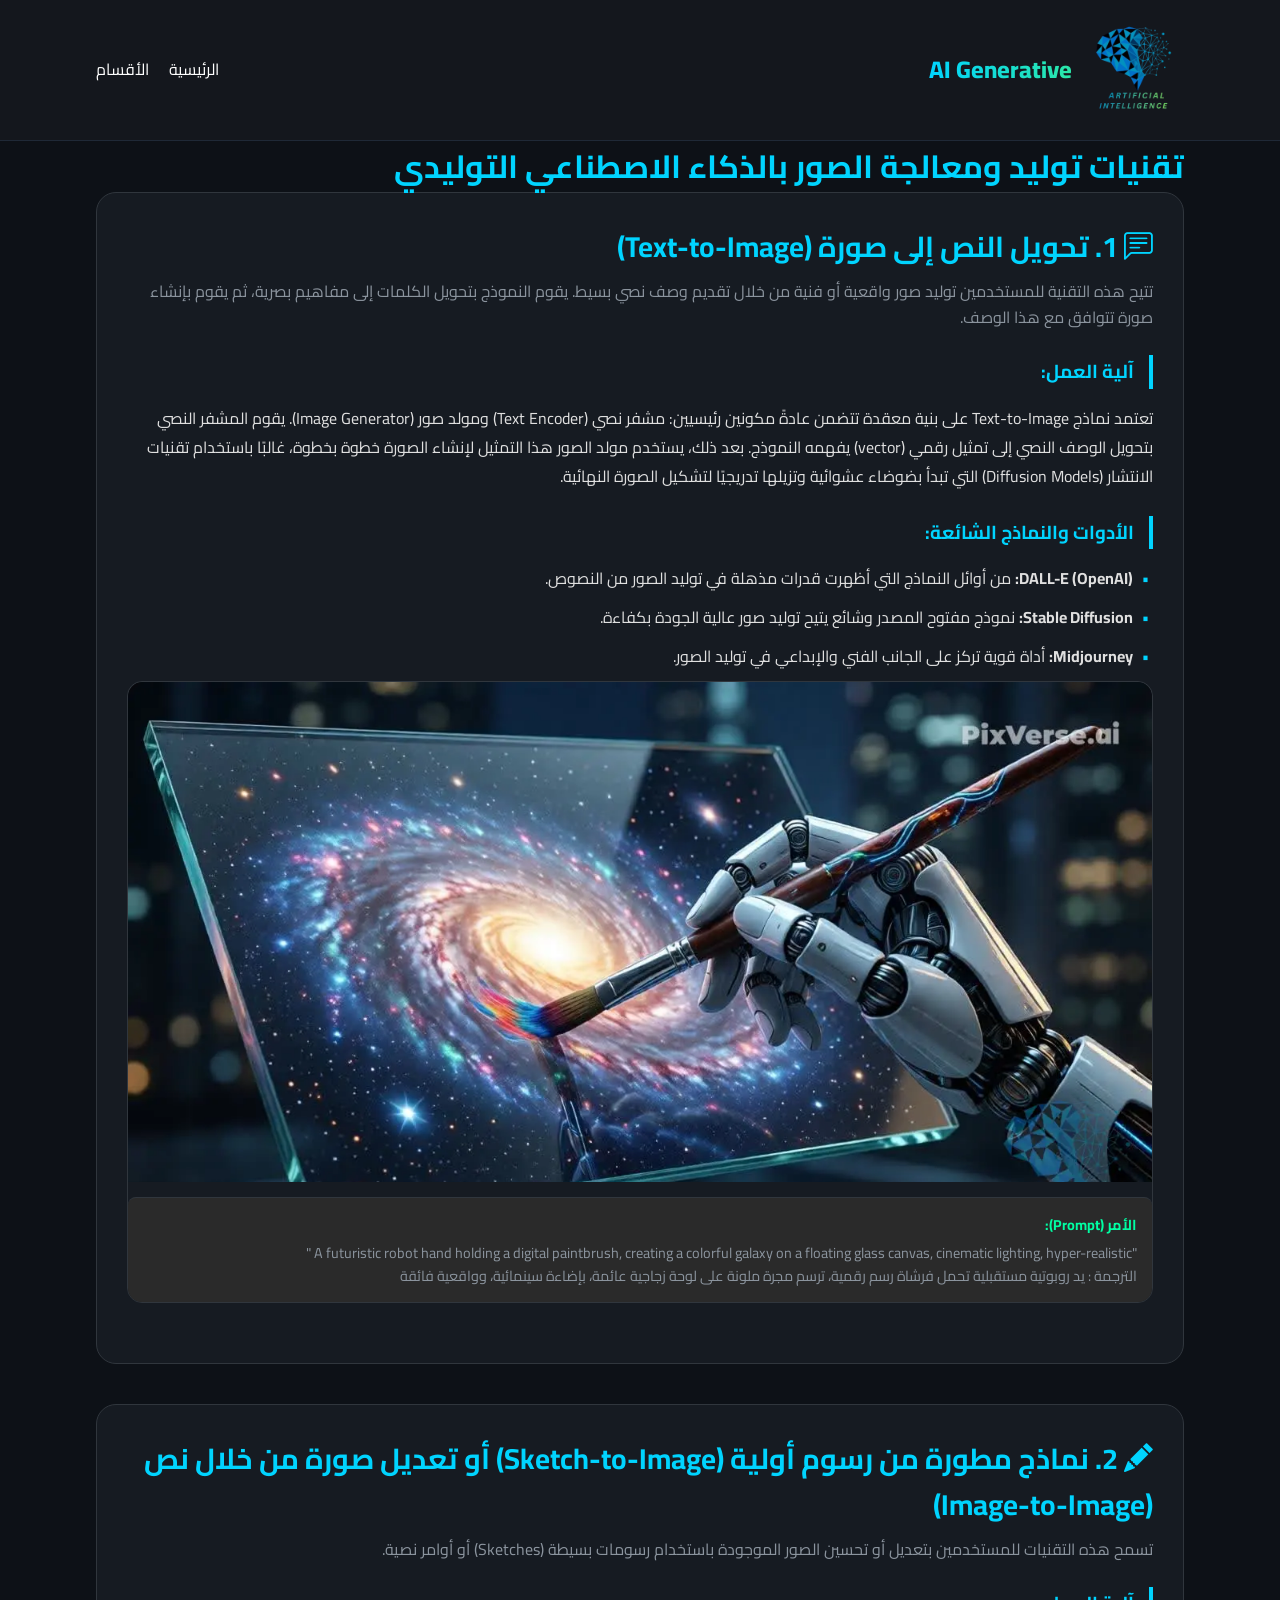
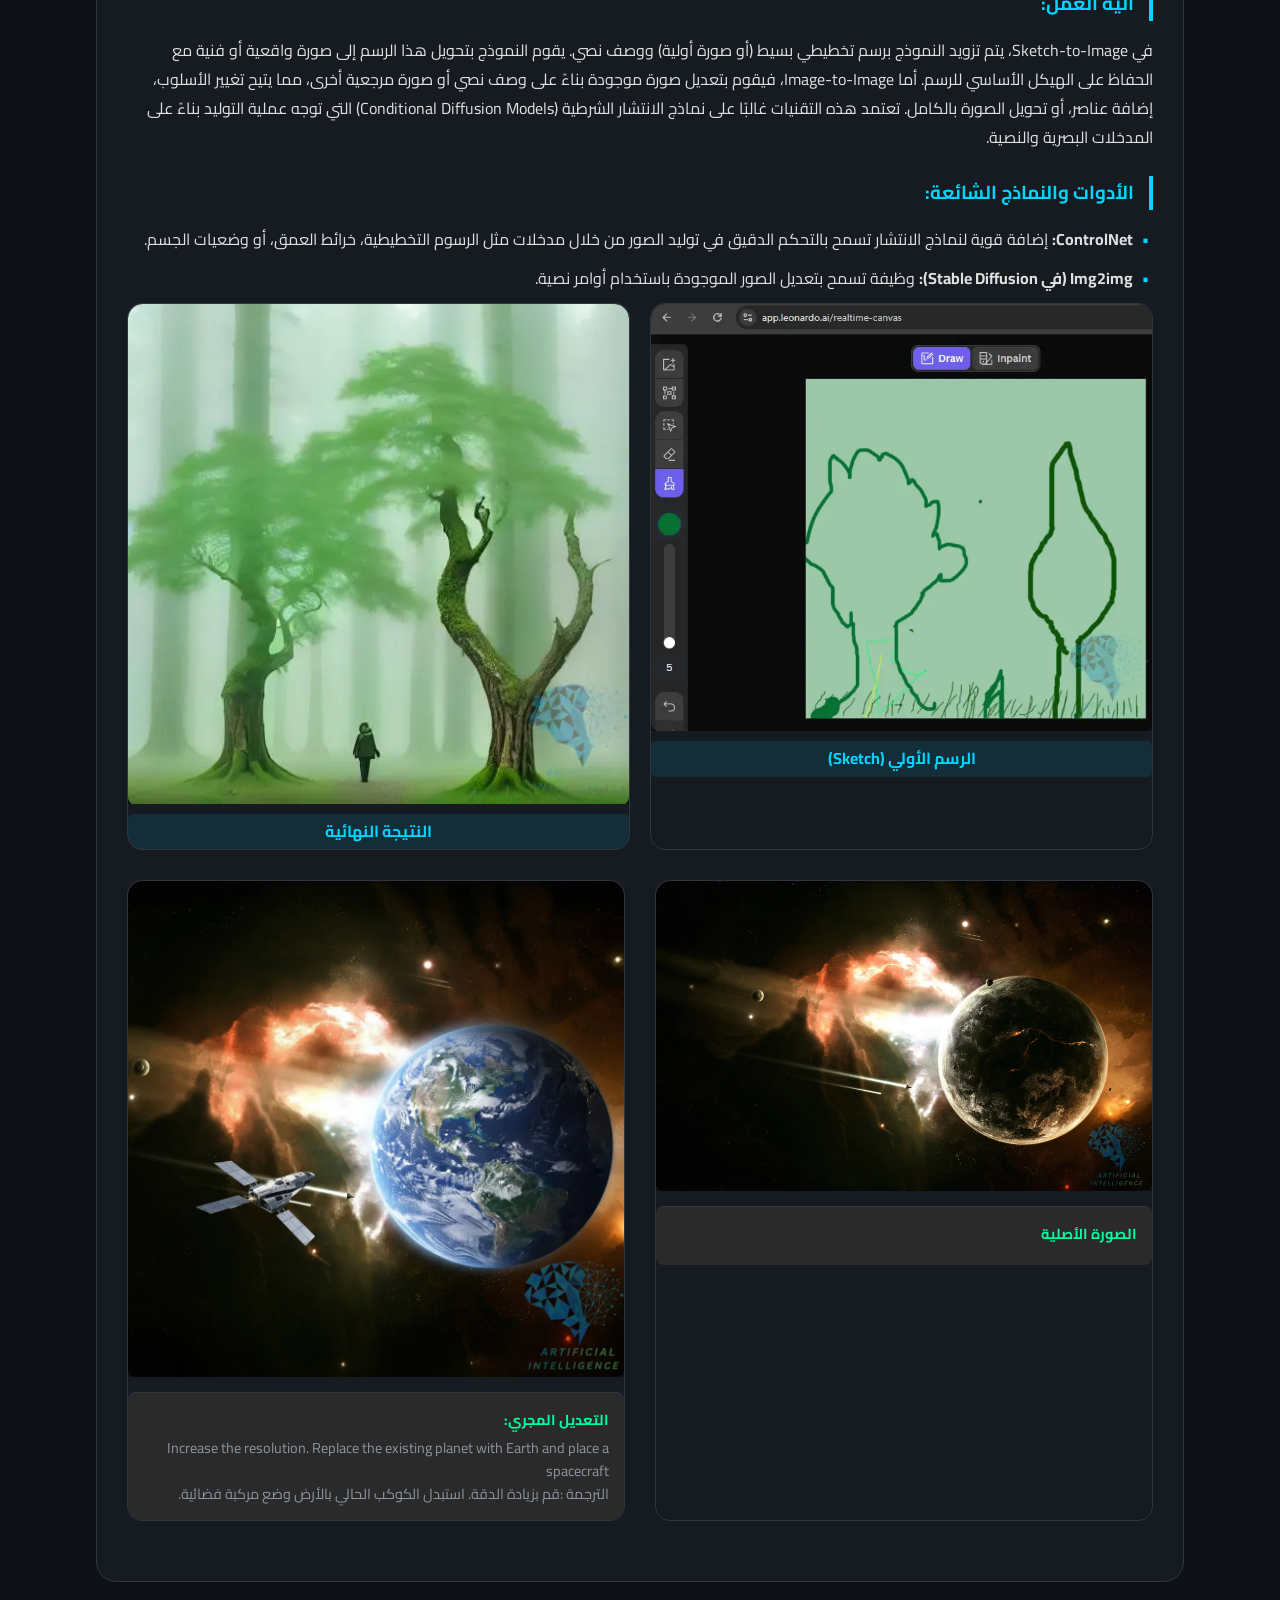
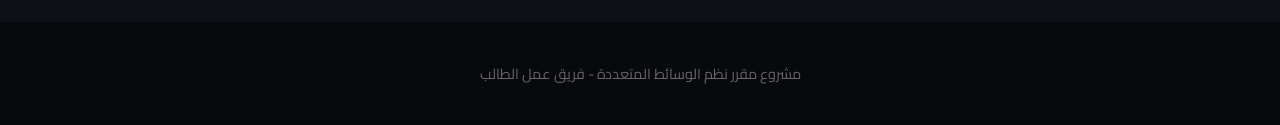
<file: my website/text_to_image.html>
<!DOCTYPE html>
<html lang="ar" dir="rtl">
<head>
    <meta charset="UTF-8">
    <meta name="viewport" content="width=device-width, initial-scale=1.0">
    <title>نماذج الصور</title>
    <link rel="stylesheet" href="style.css">
    
    <link href="https://fonts.googleapis.com/css2?family=Cairo:wght@400;700;800&display=swap" rel="stylesheet">
    <link rel="stylesheet" href="https://cdn.jsdelivr.net/npm/bootstrap-icons@1.11.1/font/bootstrap-icons.css">
  
</head>
<body class="sub-page">

    <header>
        <div class="container">
            <div class="logo">
                <img src="logo.webp" alt="AI Logo"> <span>AI Generative</span>
            </div>
            <nav>
                <ul>
                    <li><a href="index.html">الرئيسية</a></li>
                    <li><a href="index.html#models-section">الأقسام</a></li>
                </ul>
            </nav>
        </div>
    </header>

    <main class="container py-5">
        <h1 class="text-center highlight mb-5">تقنيات توليد ومعالجة الصور بالذكاء الاصطناعي التوليدي</h1>

        <section class="generation-section mb-5">
            <h2 class="section-subtitle"><i class="bi bi-chat-left-text"></i> 1. تحويل النص إلى صورة (Text-to-Image)</h2>
            <p class="section-desc">تتيح هذه التقنية للمستخدمين توليد صور واقعية أو فنية من خلال تقديم وصف نصي بسيط. يقوم النموذج بتحويل الكلمات إلى مفاهيم بصرية، ثم يقوم بإنشاء صورة تتوافق مع هذا الوصف.</p>
            
            <div class="content-details">
                <h3>آلية العمل:</h3>
                <p>تعتمد نماذج Text-to-Image على بنية معقدة تتضمن عادةً مكونين رئيسيين: مشفر نصي (Text Encoder) ومولد صور (Image Generator). يقوم المشفر النصي بتحويل الوصف النصي إلى تمثيل رقمي (vector) يفهمه النموذج. بعد ذلك، يستخدم مولد الصور هذا التمثيل لإنشاء الصورة خطوة بخطوة، غالبًا باستخدام تقنيات الانتشار (Diffusion Models) التي تبدأ بضوضاء عشوائية وتزيلها تدريجيًا لتشكيل الصورة النهائية.</p>
                
                <h3>الأدوات والنماذج الشائعة:</h3>
                <ul>
                    <li><strong>DALL-E (OpenAI):</strong> من أوائل النماذج التي أظهرت قدرات مذهلة في توليد الصور من النصوص.</li>
                    <li><strong>Stable Diffusion:</strong> نموذج مفتوح المصدر وشائع يتيح توليد صور عالية الجودة بكفاءة.</li>
                    <li><strong>Midjourney:</strong> أداة قوية تركز على الجانب الفني والإبداعي في توليد الصور.</li>
                </ul>

            </div>

            <div class="gallery-wrapper">
                <div class="example-item">
                    <div class="image-container"><img src="ai-image-1.webp" alt="Text to Image Sample"></div>
                    <div class="prompt-box">
                        <strong>الأمر (Prompt):</strong> 
                        <p>"A futuristic robot hand holding a digital paintbrush, creating a colorful galaxy on a floating glass canvas, cinematic lighting, hyper-realistic "</p>
                        <p>الترجمة : يد روبوتية مستقبلية تحمل فرشاة رسم رقمية، ترسم مجرة ​​ملونة على لوحة زجاجية عائمة، بإضاءة سينمائية، وواقعية فائقة</p>
                    </div>
                </div>
            </div>
        </section>

        <section class="generation-section mb-5">
            <h2 class="section-subtitle"><i class="bi bi-pencil-fill"></i> 2. نماذج مطورة من رسوم أولية (Sketch-to-Image) أو تعديل صورة من خلال نص (Image-to-Image)</h2>
            <p class="section-desc">تسمح هذه التقنيات للمستخدمين بتعديل أو تحسين الصور الموجودة باستخدام رسومات بسيطة (Sketches) أو أوامر نصية.</p>
            
            <div class="content-details">
                <h3>آلية العمل:</h3>
                <p>في Sketch-to-Image، يتم تزويد النموذج برسم تخطيطي بسيط (أو صورة أولية) ووصف نصي. يقوم النموذج بتحويل هذا الرسم إلى صورة واقعية أو فنية مع الحفاظ على الهيكل الأساسي للرسم. أما Image-to-Image، فيقوم بتعديل صورة موجودة بناءً على وصف نصي أو صورة مرجعية أخرى، مما يتيح تغيير الأسلوب، إضافة عناصر، أو تحويل الصورة بالكامل. تعتمد هذه التقنيات غالبًا على نماذج الانتشار الشرطية (Conditional Diffusion Models) التي توجه عملية التوليد بناءً على المدخلات البصرية والنصية.</p>
                
                <h3>الأدوات والنماذج الشائعة:</h3>
                <ul>
                    <li><strong>ControlNet:</strong> إضافة قوية لنماذج الانتشار تسمح بالتحكم الدقيق في توليد الصور من خلال مدخلات مثل الرسوم التخطيطية، خرائط العمق، أو وضعيات الجسم.</li>
                    <li><strong>Img2img (في Stable Diffusion):</strong> وظيفة تسمح بتعديل الصور الموجودة باستخدام أوامر نصية.</li>
                </ul>
            </div>

            <div class="gallery-wrapper dual-view">
                <div class="example-item">
                    <div class="image-container"><img src="image2.webp" alt="Sketch"></div>
                    <p class="label-text">الرسم الأولي (Sketch)</p>
                </div>
                <div class="example-item">
                    <div class="image-container"><img src="image3.webp" alt="Result"></div>
                    <p class="label-text">النتيجة النهائية</p>
                </div>
            </div>
            <div class="gallery-wrapper">
                <div class="example-item">
                    <div class="image-container"><img src="image4.webp" alt="Image to Image Original"></div>
                    <div class="prompt-box">
                        <strong>الصورة الأصلية</strong>
                    </div>
                </div>
                <div class="example-item">
                    <div class="image-container"><img src="image5.webp" alt="Image to Image Modified"></div>
                    <div class="prompt-box">
                        <strong>التعديل المجري:</strong> 
                        <p>Increase the resolution. Replace the existing planet with Earth and place a spacecraft</p>
                        <p>الترجمة :قم بزيادة الدقة. استبدل الكوكب الحالي بالأرض وضع مركبة فضائية.</p>
                    </div>
                </div>
            </div>
        </section>

        
    </main>

    <div id="imageModal" class="modal">
        <span class="close">&times;</span>
        <img class="modal-content" id="fullImage">
    </div>

    <footer>
        <p>مشروع مقرر نظم الوسائط المتعددة - فريق عمل الطالب</p>
    </footer>

    <script src="script.js"></script>
</body>
</html>
</file>
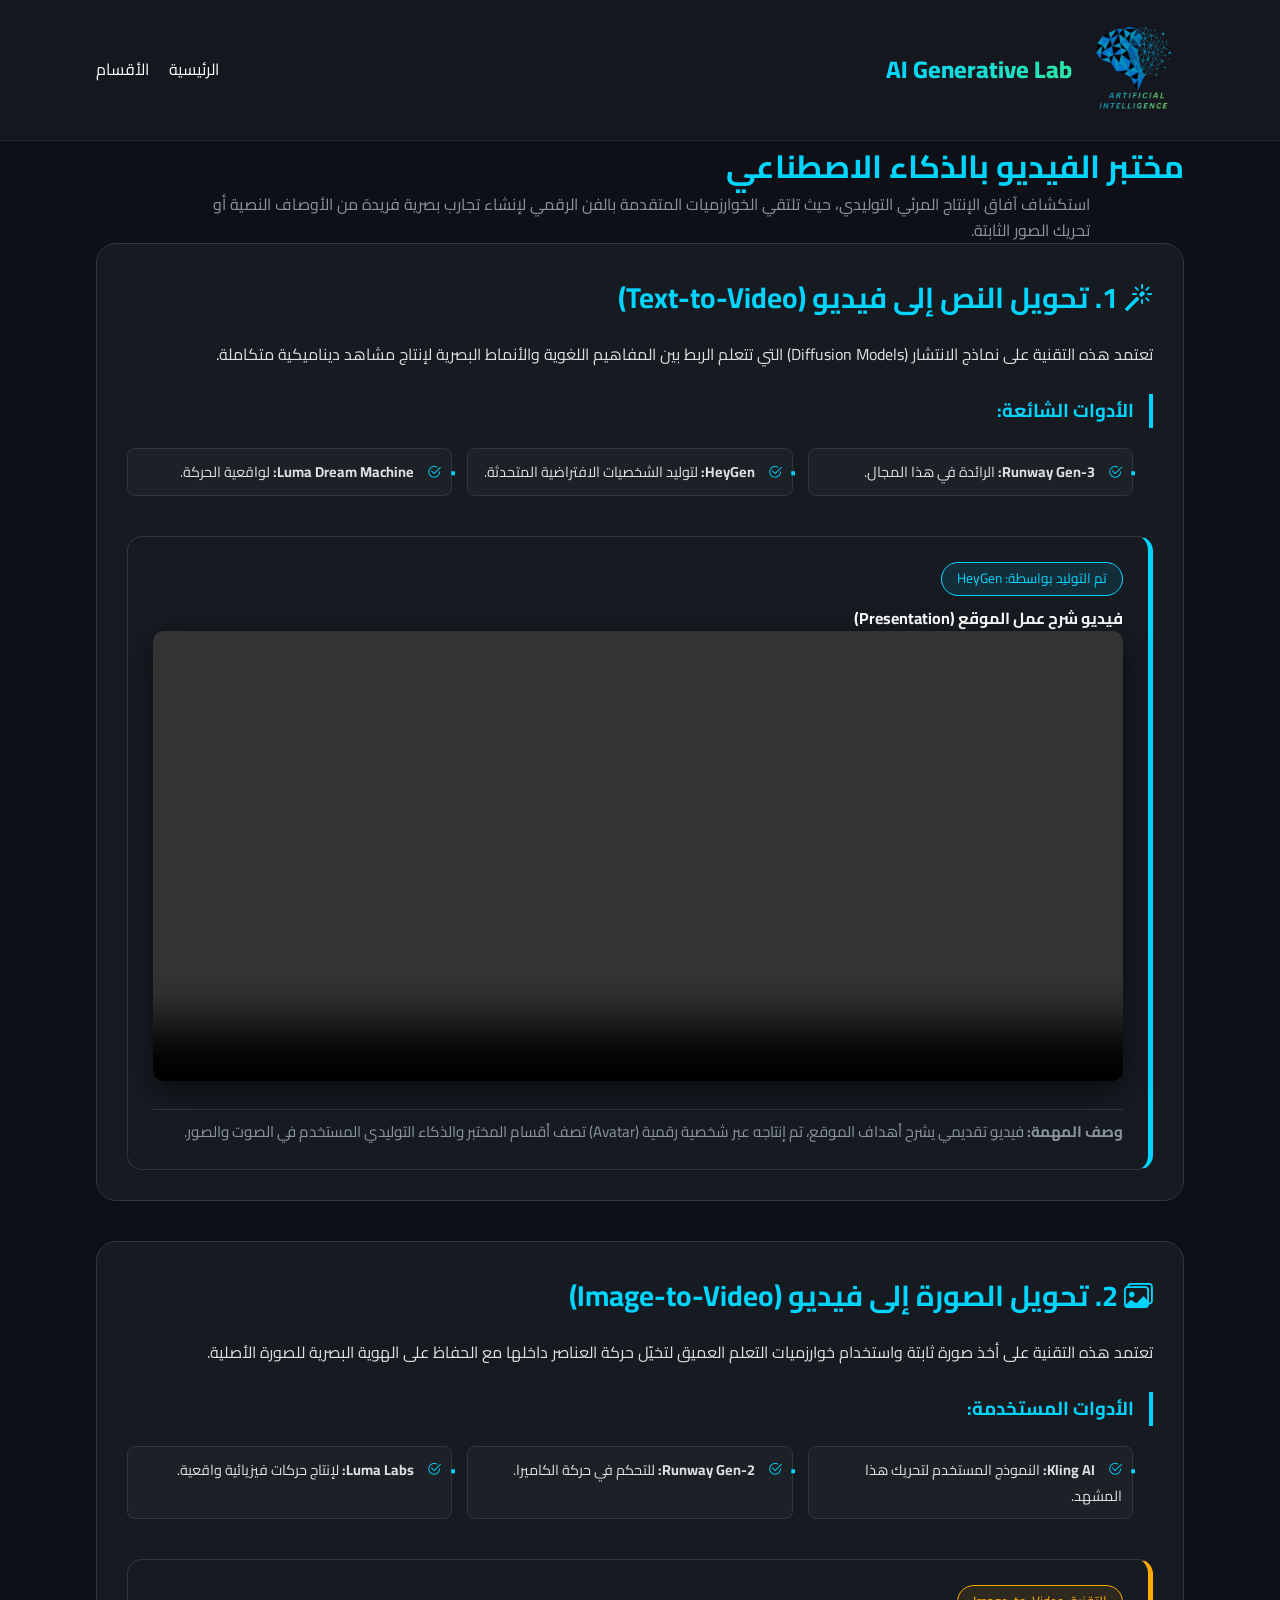
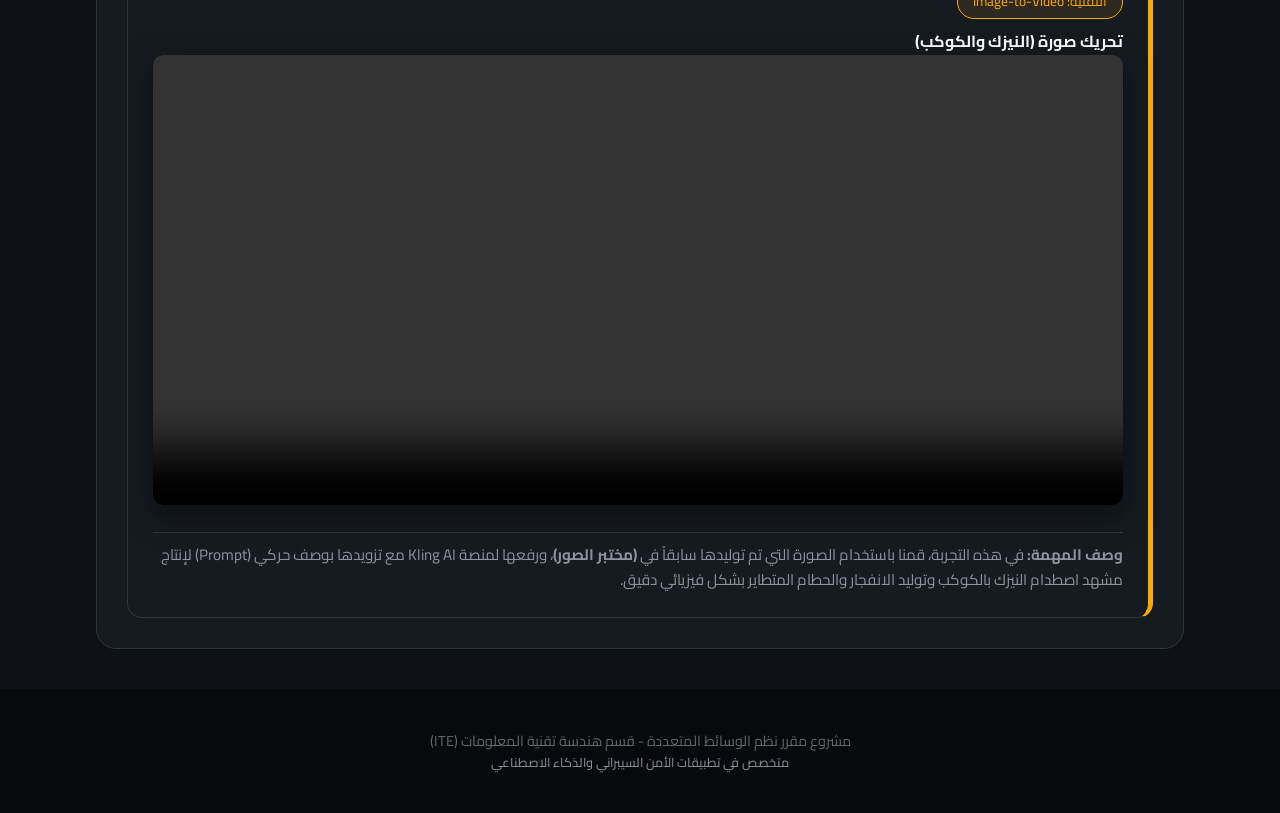
<file: my website/video_lab.html>
<!DOCTYPE html>
<html lang="ar" dir="rtl">
<head>
    <meta charset="UTF-8">
    <meta name="viewport" content="width=device-width, initial-scale=1.0">
    <title>مختبر الفيديو التوليدي </title>
    <link rel="stylesheet" href="style.css">
    <link href="https://fonts.googleapis.com/css2?family=Cairo:wght@400;700;800&display=swap" rel="stylesheet">
    <link rel="stylesheet" href="https://cdn.jsdelivr.net/npm/bootstrap-icons@1.11.1/font/bootstrap-icons.css">

</head>
<body class="sub-page">

    <header>
        <div class="container">
            <div class="logo">
                <img src="logo.webp" alt="AI Logo"> <span>AI Generative Lab</span>
            </div>
            <nav>
                <ul>
                    <li><a href="index.html">الرئيسية</a></li>
                    <li><a href="index.html#models-section">الأقسام</a></li>
                </ul>
            </nav>
        </div>
    </header>

    <main class="container py-5">
        <div class="text-center mb-5">
            <h1 class="highlight display-4 mb-3">مختبر الفيديو بالذكاء الاصطناعي</h1>
            <p class="lead" style="color: var(--text-gray); max-width: 900px; margin: 0 auto;">
                استكشاف آفاق الإنتاج المرئي التوليدي، حيث تلتقي الخوارزميات المتقدمة بالفن الرقمي لإنشاء تجارب بصرية فريدة من الأوصاف النصية أو تحريك الصور الثابتة.
            </p>
        </div>

        <section class="generation-section mb-5">
            <h2 class="section-subtitle"><i class="bi bi-magic"></i> 1. تحويل النص إلى فيديو (Text-to-Video)</h2>
            
            <div class="content-details">
                <p>تعتمد هذه التقنية على نماذج الانتشار (Diffusion Models) التي تتعلم الربط بين المفاهيم اللغوية والأنماط البصرية لإنتاج مشاهد ديناميكية متكاملة.</p>
                
                <h3>الأدوات الشائعة:</h3>
                <ul class="feature-list">
                    <li><i class="bi bi-check2-circle"></i> <strong>Runway Gen-3:</strong> الرائدة في هذا المجال.</li>
                    <li><i class="bi bi-check2-circle"></i> <strong>HeyGen:</strong> لتوليد الشخصيات الافتراضية المتحدثة.</li>
                    <li><i class="bi bi-check2-circle"></i> <strong>Luma Dream Machine:</strong> لواقعية الحركة.</li>
                </ul>
            </div>

            <div class="video-card">
                <span class="tool-tag">تم التوليد بواسطة: HeyGen</span>
                <h4 class="mb-3 text-white">فيديو شرح عمل الموقع (Presentation)</h4>
                
                <video controls>
                    <source src="site_explanation.mp4" type="video/mp4">
                    متصفحك لا يدعم تشغيل الفيديو.
                </video>
                
                <div class="audio-description">
                    <strong>وصف المهمة:</strong> فيديو تقديمي يشرح أهداف الموقع، تم إنتاجه عبر شخصية رقمية (Avatar) تصف أقسام المختبر والذكاء التوليدي المستخدم في الصوت والصور.
                </div>
            </div>
        </section>

        <section class="generation-section mb-5">
            <h2 class="section-subtitle"><i class="bi bi-images"></i> 2. تحويل الصورة إلى فيديو (Image-to-Video)</h2>
            
            <div class="content-details">
                <p>تعتمد هذه التقنية على أخذ صورة ثابتة واستخدام خوارزميات التعلم العميق لتخيّل حركة العناصر داخلها مع الحفاظ على الهوية البصرية للصورة الأصلية.</p>
                
                <h3>الأدوات المستخدمة:</h3>
                <ul class="feature-list">
                    <li><i class="bi bi-check2-circle"></i> <strong>Kling AI:</strong> النموذج المستخدم لتحريك هذا المشهد.</li>
                    <li><i class="bi bi-check2-circle"></i> <strong>Runway Gen-2:</strong> للتحكم في حركة الكاميرا.</li>
                    <li><i class="bi bi-check2-circle"></i> <strong>Luma Labs:</strong> لإنتاج حركات فيزيائية واقعية.</li>
                </ul>
            </div>

            <div class="video-card" style="border-right-color: #ffaa00;">
                <span class="tool-tag" style="color: #ffaa00; border-color: #ffaa00; background: rgba(255, 170, 0, 0.1);">التقنية: Image-to-Video</span>
                <h4 class="mb-3 text-white">تحريك صورة (النيزك والكوكب)</h4>
                
                <video controls>
                    <source src="v2v_demo.mp4" type="video/mp4">
                    متصفحك لا يدعم تشغيل الفيديو.
                </video>
                
                <div class="audio-description">
                    <strong>وصف المهمة:</strong> في هذه التجربة، قمنا باستخدام الصورة التي تم توليدها سابقاً في <strong>(مختبر الصور)</strong>، ورفعها لمنصة Kling AI مع تزويدها بوصف حركي (Prompt) لإنتاج مشهد اصطدام النيزك بالكوكب وتوليد الانفجار والحطام المتطاير بشكل فيزيائي دقيق.
                </div>
            </div>
        </section>

    </main>

    <footer>
        <div class="container text-center">
            <p>مشروع مقرر نظم الوسائط المتعددة - قسم هندسة تقنية المعلومات (ITE)</p>
            <p style="font-size: 0.8rem; color: var(--text-gray);">متخصص في تطبيقات الأمن السيبراني والذكاء الاصطناعي</p>
        </div>
    </footer>

    <script src="script.js"></script>
</body>
</html>
</file>
<file: my website/style.css>
* {
    margin: 0;
    padding: 0;
    box-sizing: border-box;
}

body {
    font-family: 'Cairo', sans-serif;
    background-color: #0b0e14;
    color: #ffffff;
    line-height: 1.6;
}

.container {
    width: 85%;
    margin: auto;
    overflow: hidden;
}


header {
    background: rgba(22, 25, 31, 0.9);
    padding: 20px 0;
    position: sticky;
    width: 100%;
    top: 0;
    z-index: 1000;
    border-bottom: 1px solid #1f2937;
}

header .container {
    display: flex;
    justify-content: space-between;
    align-items: center;
}

.logo {
    display: flex;
    align-items: center;
    font-weight: bold;
    font-size: 1.5rem;
    color: #4f51db;
}
.logo span {
    background: linear-gradient(to right, #00d4ff, #2be7a8);
    -webkit-background-clip: text;
    -webkit-text-fill-color: transparent;
    font-size: 1.5rem;
    font-weight: 800;
    margin-right: 12px;
    display: inline-block;
}

.logo img {
    height: 100px; 
    width: auto;  
    display: block;
    transition: transform 0.3s ease; 
}

.logo img:hover {
    transform: scale(1.1);
}
nav ul {
    display: flex;
    list-style: none;
}

nav ul li a {
    color: #fff;
    text-decoration: none;
    margin-right: 20px;
    transition: 0.3s;
}

nav ul li a:hover {
    color: #00d4ff;
}

.hero {
    height: 100vh;
    display: flex;
    align-items: center;
    justify-content: center;
    text-align: center;
    background: linear-gradient(rgba(0,0,0,0.7), rgba(0,0,0,0.7)), url('hero-bg.webp');
    background-size: cover;
    background-position: center;
}

.highlight {
    color: #00d4ff;
}

.hero h1 {
    font-size: 3.5rem;
    margin-bottom: 20px;
}

.btn {
    display: inline-block;
    background: #00d4ff;
    color: #0b0e14;
    padding: 12px 30px;
    text-decoration: none;
    border-radius: 5px;
    font-weight: bold;
    margin-top: 20px;
    transition: 0.3s;
}

.btn:hover {
    background: #0099cc;
    transform: scale(1.05);
}

.about {
    padding: 100px 0;
}

.about h2 {
    text-align: center;
    margin-bottom: 40px;
    font-size: 2.5rem;
}

.content-grid {
    display: grid;
    grid-template-columns: 1fr 1fr;
    gap: 40px;
    align-items: center;
}

.image-box img {
    width: 100%;
    border-radius: 15px;
    box-shadow: 0 0 20px rgba(0, 212, 255, 0.2);
}

footer {
    text-align: center;
    padding: 40px 0;
    background: #07090d;
    font-size: 0.9rem;
    color: #666;
}
.models-grid-section {
    padding: 80px 0;
    background-color: #0d1117;
    text-align: center;
}

.section-title {
    margin-bottom: 50px;
    font-size: 2.5rem;
    color: #fff;
}

.cards-container {
    display: flex;
    justify-content: center;
    gap: 30px;
    flex-wrap: wrap;
}

.model-card {
    background: #161b22;
    border: 1px solid #30363d;
    padding: 40px 20px;
    border-radius: 20px;
    width: 300px;
    transition: all 0.4s ease;
}

.model-card:hover {
    transform: translateY(-15px);
    border-color: #00d4ff;
    box-shadow: 0 10px 30px rgba(0, 212, 255, 0.1);
}

.icon-box i {
    font-size: 3rem;
    color: #00d4ff;
    margin-bottom: 20px;
    display: inline-block;
}

.model-card h3 {
    margin-bottom: 15px;
    color: #fff;
}

.model-card p {
    font-size: 0.95rem;
    color: #8b949e;
    margin-bottom: 25px;
}

.card-link {
    color: #00d4ff;
    text-decoration: none;
    font-weight: bold;
}
.sub-page {
    background-color: #0d1117;
}

.gallery-wrapper {
    display: grid;
    grid-template-columns: repeat(auto-fit, minmax(350px, 1fr));
    gap: 30px;
}

.example-item {
    background: #161b22;
    border-radius: 15px;
    overflow: hidden;
    border: 1px solid #30363d;
}


.image-container {
    width: 100%;
    height: auto; 
    max-height: 500px; 
    overflow: hidden;
    background-color: #0d1117; 
    border-top-left-radius: 15px; 
    border-top-right-radius: 15px;
}

.image-container img {
    width: 100%;
    height: 100%;
    object-fit: contain; 
    object-position: center; 
    display: block;
}


.overlay {
    position: absolute;
    bottom: 0;
    left: 0;
    right: 0;
    background: rgba(0, 0, 0, 0.7);
    color: #00d4ff;
    padding: 10px;
    font-size: 0.8rem;
    font-weight: bold;
}

.prompt-box {
    padding: 20px;
    color: #8b949e;
    font-size: 0.9rem;
    border-top: 1px solid #30363d;
}

.prompt-box strong {
    color: #fff;
    display: block;
    margin-bottom: 5px;
}

.bg-dark-card {
    background: #161b22;
    border: 1px solid #30363d;
    margin-top: 50px;
}

.tech-list {
    color: #00d4ff;
    list-style: square;
    margin-top: 15px;
}
.modal {
    display: none; 
    z-index: 2000; 
    padding-top: 100px;
    left: 0;
    top: 0;
    width: 100%;
    height: 100%;
    background-color: rgba(0,0,0,0.9); 
}

.modal-content {
    margin: auto;
    display: block;
    max-width: 80%;
    max-height: 80vh;
    border-radius: 10px;
    border: 2px solid #00d4ff;
}

.close {
    position: absolute;
    top: 30px;
    right: 35px;
    color: #fff;
    font-size: 40px;
    font-weight: bold;
    cursor: pointer;
}

.close:hover { color: #00d4ff; }
.generation-section {
    background: #161b22;
    padding: 30px;
    border-radius: 20px;
    border: 1px solid #30363d;
    margin-bottom: 40px;
}

.section-subtitle {
    color: #00d4ff;
    font-size: 1.8rem;
    margin-bottom: 10px;
}

.section-desc {
    color: #8b949e;
    margin-bottom: 25px;
}

.dual-view {
    display: flex;
    gap: 20px;
    flex-wrap: wrap;
}

.dual-view .example-item {
    flex: 1;
    min-width: 300px;
}

.label-text {
    text-align: center;
    color: #00d4ff;
    font-weight: bold;
    margin-top: 10px;
    background: rgba(0, 212, 255, 0.1);
    padding: 5px;
    border-radius: 5px;
}
        /* تحسينات إضافية لتنسيق المحتوى الجديد */
        .content-details {
            line-height: 1.8;
            color: #e0e0e0;
            margin-top: 20px;
        }
        .content-details h3 {
            color: #00d4ff;
            margin-top: 25px;
            margin-bottom: 15px;
            border-right: 4px solid #00d4ff;
            padding-right: 15px;
        }
        .content-details h4 {
            color: #00ffa3;
            margin-top: 20px;
        }
        .content-details ul {
            list-style: none;
            padding-right: 20px;
        }
        .content-details ul li {
            margin-bottom: 10px;
            position: relative;
        }
        .content-details ul li::before {
            content: "•";
            color: #00d4ff;
            font-weight: bold;
            display: inline-block;
            width: 1em;
            margin-right: -1em;
        }
        .pros-cons-grid {
            display: grid;
            grid-template-columns: 1fr 1fr;
            gap: 20px;
            margin-top: 20px;
        }
        @media (max-width: 768px) {
            .pros-cons-grid {
                grid-template-columns: 1fr;
            }
        }
        .section-desc {
            margin-bottom: 20px;
        }
        .example-item {
            margin-bottom: 30px;
        }
        .image-container img {
            max-width: 100%;
            height: auto;
            border-radius: 8px;
        }
        .prompt-box {
            background-color: #2a2a2a;
            padding: 15px;
            border-radius: 8px;
            margin-top: 15px;
        }
        .prompt-box strong {
            color: #00ffa3;
        }
         .about-content { line-height: 1.8; color: #e0e0e0; }
        .about-content h3 { color: #00d4ff; margin-top: 25px; margin-bottom: 15px; border-right: 4px solid #00d4ff; padding-right: 15px; }
        .about-content h4 { color: #00ffa3; margin-top: 20px; }
        .about-content ul { list-style: none; padding-right: 20px; }
        .about-content ul li { margin-bottom: 10px; position: relative; }
        .about-content ul li::before { content: "•"; color: #00d4ff; font-weight: bold; display: inline-block; width: 1em; margin-right: -1em; }
        .pros-cons-grid { display: grid; grid-template-columns: 1fr 1fr; gap: 20px; margin-top: 20px; }

        /* --- تنسيقات قسم الفيديو الترحيبي الجديد --- */
        .hero-video-section {
            background-color: #161b22;
            padding: 60px 0;
            border-bottom: 1px solid #30363d;
        }
        .video-wrapper {
            position: relative;
            border-radius: 20px;
            overflow: hidden;
            box-shadow: 0 0 30px rgba(0, 212, 255, 0.15);
            border: 1px solid #30363d;
            background: #000;
        }
        .video-wrapper video {
            width: 100%;
            display: block;
        }
        .welcome-text h2 {
            font-size: 2.2rem;
            margin-bottom: 20px;
        }
        .tool-tag-main {
            display: inline-block;
            background: rgba(0, 212, 255, 0.1);
            color: #00d4ff;
            padding: 6px 18px;
            border-radius: 20px;
            font-size: 0.9rem;
            border: 1px solid #00d4ff;
            margin-top: 20px;
        }
        @media (max-width: 768px) {
            .hero-video-section { text-align: center; }
            .pros-cons-grid { grid-template-columns: 1fr; }
        }
     .audio-container {
            background-color: #161b22;
            padding: 20px;
            border-radius: 12px;
            margin-top: 20px;
            border: 1px solid #30363d;
            border-right: 4px solid #00d4ff;
        }
        audio {
            width: 100%;
            height: 45px;
            outline: none;
            margin-bottom: 10px;
        }
        .audio-description {
            font-size: 0.95rem;
            color: #8b949e;
            padding-top: 10px;
            border-top: 1px solid #30363d;
        }
         :root {
            --primary-blue: #00d4ff;
            --bg-dark: #0d1117;
            --card-bg: #161b22;
            --border-color: #30363d;
            --text-gray: #8b949e;
        }

        .video-card {
            background-color: var(--card-bg);
            padding: 25px;
            border-radius: 15px;
            margin-top: 30px;
            border: 1px solid var(--border-color);
            border-right: 5px solid var(--primary-blue);
            transition: transform 0.3s ease;
        }

        .video-card:hover {
            transform: translateY(-5px);
        }

        video {
            width: 100%;
            max-height: 450px;
            border-radius: 10px;
            background-color: #000;
            box-shadow: 0 10px 30px rgba(0,0,0,0.5);
            margin-bottom: 20px;
        }

        .tool-tag {
            display: inline-block;
            background: rgba(0, 212, 255, 0.1);
            color: var(--primary-blue);
            padding: 5px 15px;
            border-radius: 20px;
            font-size: 0.85rem;
            margin-bottom: 10px;
            border: 1px solid var(--primary-blue);
        }

        .feature-list {
            list-style: none;
            padding: 0;
            display: grid;
            grid-template-columns: repeat(auto-fit, minmax(200px, 1fr));
            gap: 15px;
            margin: 20px 0;
        }

        .feature-list li {
            background: #1c2128;
            padding: 10px;
            border-radius: 8px;
            font-size: 0.9rem;
            border: 1px solid #30363d;
        }

        .feature-list i {
            color: var(--primary-blue);
            margin-left: 10px;
        }
</file>
